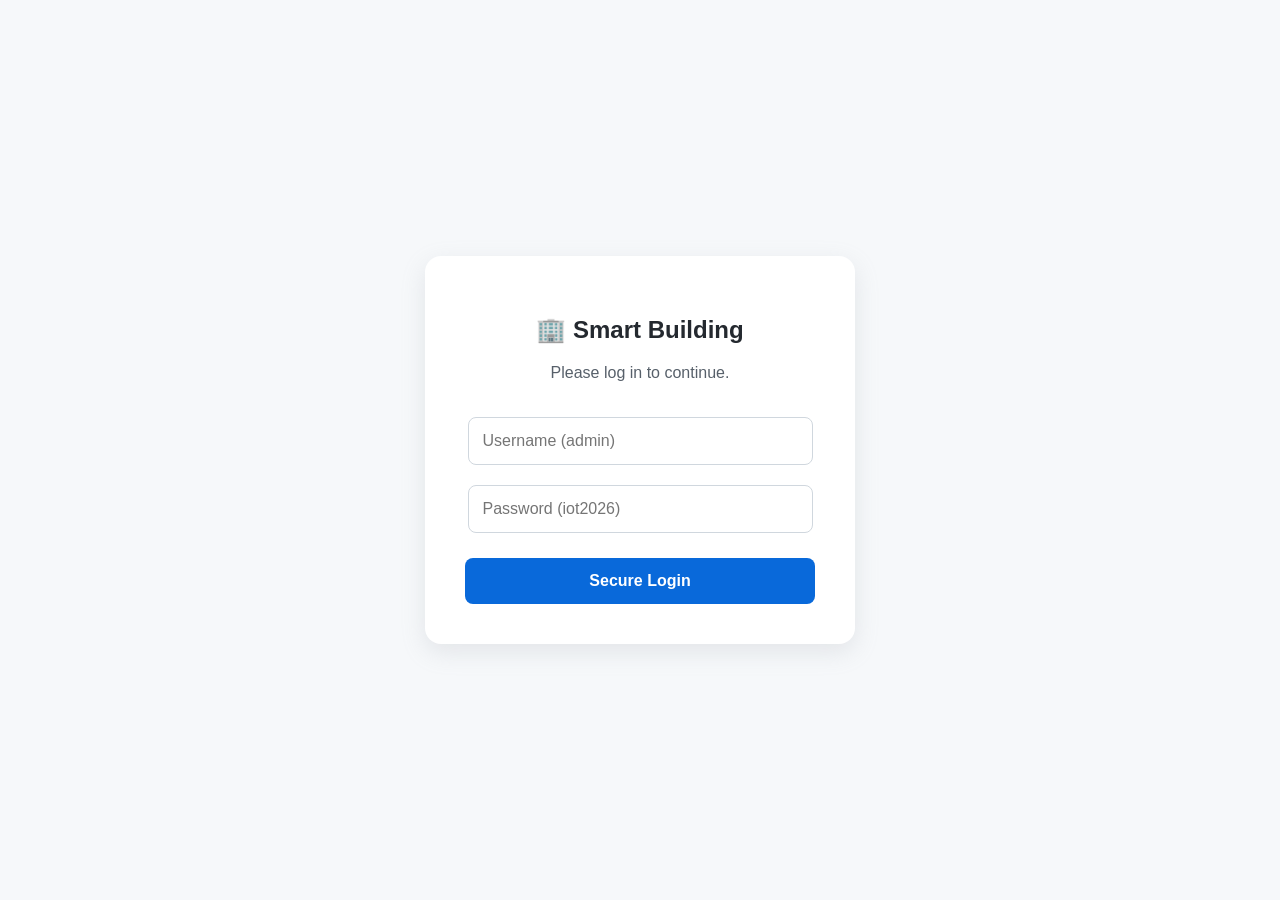
<file: index.html>
<!DOCTYPE html>
<html lang="en">
<head>
  <meta charset="UTF-8">
  <meta name="viewport" content="width=device-width, initial-scale=1.0">
  <title>Smart Building Live Dashboard</title>
  <style>
    /* --- Modern Dashboard UI --- */
    body {
      font-family: -apple-system, BlinkMacSystemFont, "Segoe UI", Roboto, Helvetica, Arial, sans-serif;
      background-color: #f6f8fa;
      margin: 0;
      padding: 0;
      display: flex;
      justify-content: center;
      align-items: center;
      min-height: 100vh;
      color: #24292f;
    }

    /* --- LOGIN SCREEN --- */
    #login-container {
      background: white;
      padding: 40px;
      border-radius: 16px;
      box-shadow: 0 8px 24px rgba(149, 157, 165, 0.2);
      width: 100%;
      max-width: 350px;
      text-align: center;
    }
    input {
      width: 90%;
      padding: 14px;
      margin: 10px 0;
      border: 1px solid #d0d7de;
      border-radius: 8px;
      font-size: 16px;
      outline: none;
    }
    input:focus { border-color: #0969da; }
    button {
      width: 100%;
      padding: 14px;
      background-color: #0969da;
      color: white;
      border: none;
      border-radius: 8px;
      font-size: 16px;
      font-weight: 600;
      cursor: pointer;
      margin-top: 15px;
      transition: background-color 0.2s;
    }
    button:hover { background-color: #0349b4; }
    #error-msg { color: #cf222e; font-size: 14px; margin-top: 12px; display: none; font-weight: 500; }

    /* --- DASHBOARD SCREEN --- */
    #dashboard-container {
      display: none; 
      width: 100%;
      max-width: 1100px;
      padding: 40px 20px;
      text-align: center;
    }
    #dashboard-container h2 { font-size: 2rem; margin-bottom: 10px; }
    #sync-status { font-size: 1rem; color: #2da44e; margin-bottom: 40px; font-weight: 500; }

    /* Card Grid Layout */
    .grid { display: flex; flex-wrap: wrap; justify-content: center; gap: 24px; }
    .card {
      background: white; padding: 40px 20px; border-radius: 16px;
      box-shadow: 0 4px 20px rgba(0,0,0,0.04); width: 220px;
      display: flex; flex-direction: column; justify-content: center;
      transition: transform 0.2s;
    }
    .card:hover { transform: translateY(-4px); }
    .card h3 { margin: 0 0 15px 0; color: #8c959f; font-size: 1.1rem; font-weight: 600; }
    .card .value { font-size: 2.8rem; font-weight: 700; color: #24292f; }
    .text-red { color: #cf222e !important; }
    .text-green { color: #2da44e !important; }
    .sub-text { font-size: 1rem; color: #8c959f; margin-top: 8px; font-weight: normal;}
  </style>
</head>
<body>

  <div id="login-container">
    <h2>🏢 Smart Building</h2>
    <p style="color: #57606a; margin-bottom: 25px;">Please log in to continue.</p>
    <input type="text" id="user" placeholder="Username (admin)">
    <input type="password" id="pass" placeholder="Password (iot2026)">
    <button onclick="attemptLogin()" id="login-btn">Secure Login</button>
    <div id="error-msg">Incorrect Username or Password.</div>
  </div>

  <div id="dashboard-container">
    <h2>🏢 Smart Building Live Dashboard</h2>
    <p id="sync-status">Status: Waiting for data...</p>

    <div class="grid">
      <div class="card">
        <h3>Temperature</h3>
        <div class="value" id="val-temp">-- °C</div>
      </div>
      <div class="card">
        <h3>Humidity</h3>
        <div class="value" id="val-hum">-- %</div>
      </div>
      <div class="card">
        <h3>Motion State</h3>
        <div class="value" id="val-mot">--</div>
      </div>
      <div class="card">
        <h3>Live Power</h3>
        <div class="value" id="val-pow">-- W</div>
      </div>
    </div>

    <div class="grid" style="margin-top: 24px;">
      <div class="card" style="width: 350px;">
        <h3>Total Energy Used</h3>
        <div class="value" id="val-energy">-- kWh</div>
      </div>
      <div class="card" style="width: 350px;">
        <h3>Estimated Cost</h3>
        <div class="value" id="val-cost">₹ --</div>
        <div class="sub-text">Calculated at ₹7.50 / unit</div>
      </div>
    </div>
  </div>

  <script>
    // --- 1. FRONTEND LOGIN LOGIC (GitHub Pages Compatible) ---
    function attemptLogin() {
      const u = document.getElementById('user').value;
      const p = document.getElementById('pass').value;
      document.getElementById('login-btn').innerText = "Verifying...";
      
      // Simulating a quick network request for realism
      setTimeout(() => {
        if (u === 'admin' && p === 'iot2026') {
          handleLoginResult(true);
        } else {
          handleLoginResult(false);
        }
      }, 600);
    }

    function handleLoginResult(isSuccess) {
      if (isSuccess) {
        document.getElementById('login-container').style.display = 'none';
        document.getElementById('dashboard-container').style.display = 'block';
        startIoTFeed(); 
      } else {
        document.getElementById('error-msg').style.display = 'block';
        document.getElementById('login-btn').innerText = "Secure Login";
      }
    }

    // --- 2. THINGSPEAK LOGIC ---
    const tsUrl = 'https://api.thingspeak.com/channels/3307442/feeds/last.json?api_key=PI50S2J2ICSSSGUC';

    async function fetchIoTData() {
      try {
        const response = await fetch(tsUrl);
        const data = await response.json();

        const temp = data.field1 ? parseFloat(data.field1).toFixed(1) : "0.0";
        const hum = data.field2 ? parseFloat(data.field2).toFixed(1) : "0.0";
        const pow = data.field5 ? parseFloat(data.field5).toFixed(2) : "0.00";
        const energy = data.field6 ? parseFloat(data.field6).toFixed(4) : "0.0000";

        document.getElementById('val-temp').innerText = temp + " °C";
        document.getElementById('val-hum').innerText = hum + " %";
        document.getElementById('val-pow').innerText = pow + " W";
        document.getElementById('val-energy').innerText = energy + " kWh";

        const cost = (parseFloat(energy) * 7.50).toFixed(2);
        document.getElementById('val-cost').innerText = "₹ " + cost;

        const motElem = document.getElementById('val-mot');
        if (data.field3 == "1") {
          motElem.innerHTML = "Detected <br><span style='font-size: 1.5rem;'>🚶</span>";
          motElem.className = "value text-green"; 
        } else {
          motElem.innerHTML = "Empty <br><span style='font-size: 1.5rem;'>🛑</span>";
          motElem.className = "value text-red";
        }

        const timeString = new Date().toLocaleTimeString();
        document.getElementById('sync-status').innerHTML = `Status: Live 🟢 (Last update: ${timeString})`;
        document.getElementById('sync-status').className = "text-green";

      } catch (error) {
        document.getElementById('sync-status').innerHTML = "Status: Connection Error 🔴";
        document.getElementById('sync-status').className = "text-red";
      }
    }

    function startIoTFeed() {
      fetchIoTData(); 
      setInterval(fetchIoTData, 16000); 
    }
  </script>
</body>
</html>
</file>
